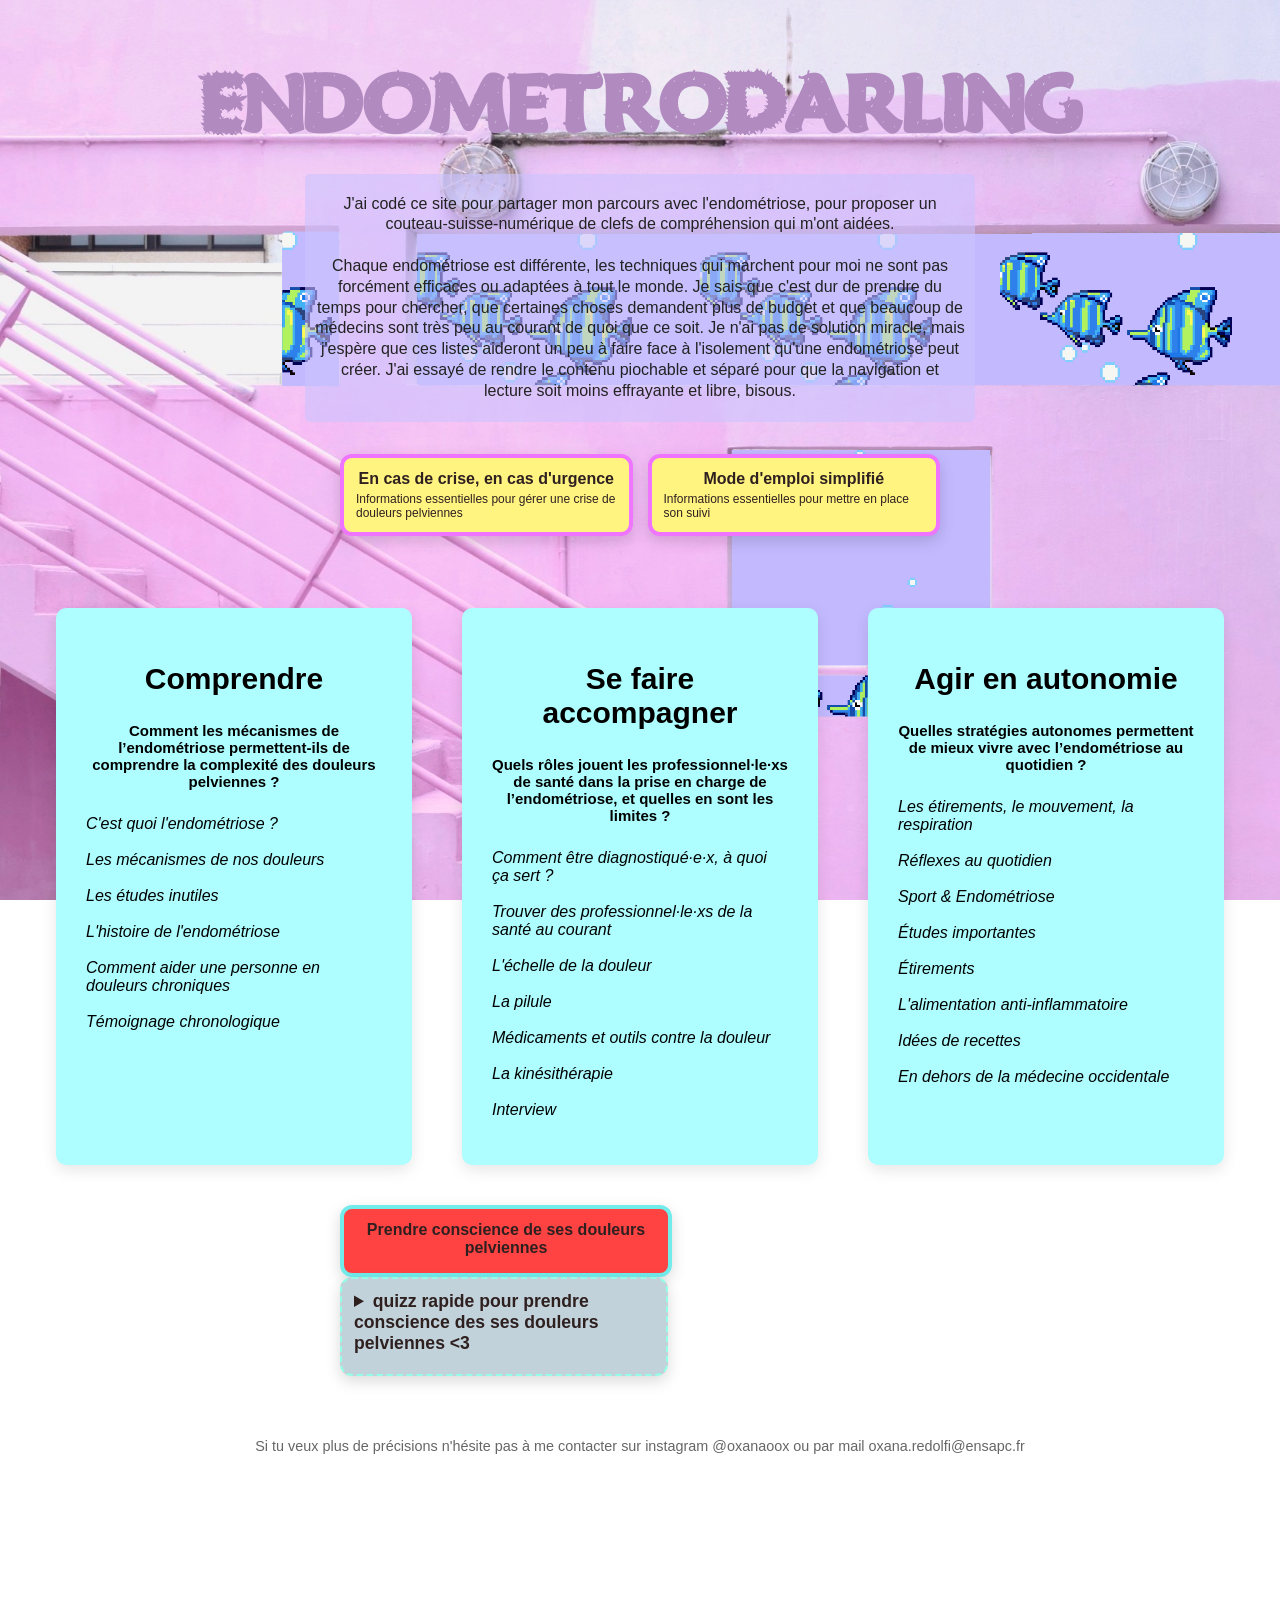
<file: index.html>
<!DOCTYPE html>
<html lang="fr">

<head>
  <meta charset="UTF-8">
  <title>Enlever les bâtons des roues</title>
  <link rel="stylesheet" href="style.css">
</head>

<body class="accueil">

  <div class="fond">
    <div class="fond-couleur-avec-poissons"></div>
    <img src="méduse.gif" alt="méduse qui nage" class="meduse">
    <img src="poissontigre.gif" alt="poissons   encore des poissons" class="poissontigre">
    <img src="Clownfish pink.gif" alt="encore un poisson mais rose lui" class="poissonrose">
    <img src="fishyfish.gif" alt="poisson solitaire qui nage" class="fishyfish">
    <img src="terasse-rose.png" alt="terrasse" class="terrasse-img">
  </div>
  
  <header>
    <h1> EndometroDarling </h1> <br>
    <div>
      <p class="intro">
        J'ai codé ce site pour partager mon parcours avec l'endométriose,
        pour proposer un couteau-suisse-numérique de clefs de compréhension qui m'ont aidées. <br><br>
        Chaque endométriose est différente, les techniques qui marchent pour moi ne sont pas forcément efficaces
        ou adaptées à tout le monde. Je sais que c'est dur de prendre du temps pour chercher,
        que certaines choses demandent plus de budget et que beaucoup de médecins sont très peu au courant
        de quoi que ce soit. Je n'ai pas de solution miracle, 
        mais j'espère que ces listes aideront un peu à faire face à l'isolement
        qu'une endométriose peut créer. J'ai essayé de rendre le contenu piochable 
        et séparé pour que la navigation et lecture soit moins effrayante et libre, bisous.

    </div>
    </p>
  </header>

    <section class="intro-organisation">

    <a href="en cas d'urgence.html" class="introduction important-card">
      <h2>En cas de crise, en cas d'urgence</h2>
      <p>Informations essentielles pour gérer une crise de douleurs pelviennes</p>
    </a>

    <a href="simplifier.html" class="introduction important-card">
      <h2>Mode d'emploi simplifié</h2>
      <p>Informations essentielles pour mettre en place son suivi</p>
    </a>

  </section>

  <main>
    <section class="organisation-principale">

      <a href="comprendre.html" class="trois-chemins">
        <h2>Comprendre</h2>
        <h5>Comment les mécanismes de l’endométriose permettent-ils de comprendre la complexité des douleurs pelviennes
          ?</h5>

        <p><i>C'est quoi l'endométriose ?
            <br><br>Les mécanismes de nos douleurs
            <br><br>Les études inutiles
            <br><br>L'histoire de l'endométriose
            <br><br> Comment aider une personne en douleurs chroniques
            <br><br>Témoignage chronologique</i></p>
      </a>

      <a href="stabiliser.html" class="trois-chemins">
        <h2>Se faire accompagner</h2>
        <h5>Quels rôles jouent les professionnel·le·xs de santé dans la prise en charge de l’endométriose, et quelles en
          sont les limites ?</h5>
        <p><i>Comment être diagnostiqué·e·x, à quoi ça sert ?
            <br><br>Trouver des professionnel·le·xs de la santé au courant
            <br><br>L'échelle de la douleur
            <br><br>La pilule
            <br><br>Médicaments et outils contre la douleur
            <br><br>La kinésithérapie
            <br><br> Interview </i></p>
      </a>

      <a href="gerer.html" class="trois-chemins">
        <h2>Agir en autonomie</h2>
        <h5>Quelles stratégies autonomes permettent de mieux vivre avec l’endométriose au quotidien ?</h5>
        <p><i>Les étirements, le mouvement, la respiration
            <br><br> Réflexes au quotidien 
            <br><br> Sport & Endométriose 
            <br><br> Études importantes 
            <br><br> Étirements
            <br><br> L'alimentation anti-inflammatoire
            <br><br> Idées de recettes
            <br><br> En dehors de la médecine occidentale</i></p>
      </a>

    </section>
  </main>

    <section class="bonus-organisation">
      <a href="prendreconscience.html" class="introduction eho-card">
        <h2>Prendre conscience de ses douleurs pelviennes</h2>
      </a>

    <details class="introduction quizz">
      <summary>quizz rapide pour prendre conscience des ses douleurs pelviennes <3</summary>
      <div id="quizz-contenu">
          <form id="endoQuizz">

            <p>1. As-tu eu mal au ventre pendant tes règles ces 6 derniers mois ?</p>
            <label><input type="radio" name="q1" value="endo"> Oui</label>
            <label><input type="radio" name="q1" value="none"> Non</label>

            <p>2. As-tu déjà eu mal aux jambes ou en bas du dos pendant tes règles ?</p>
            <label><input type="radio" name="q2" value="endo"> Oui</label>
            <label><input type="radio" name="q2" value="none"> Non</label>

            <p>3. As-tu des cycles irréguliers ?</p>
            <label><input type="radio" name="q3" value="endo"> Oui</label>
            <label><input type="radio" name="q3" value="none"> Non</label>

            <p>4. As-tu déjà rêvé·e·x d'arracher l'utérus de ton corps suite à des douleurs ?</p>
            <label><input type="radio" name="q4" value="endo"> Oui</label>
            <label><input type="radio" name="q4" value="none"> Non</label>

            <p>5. As-tu des douleurs quand tu fais caca ?</p>
            <label><input type="radio" name="q5" value="endo"> Oui</label>
            <label><input type="radio" name="q5" value="none"> Non</label>

            <p>6. As-tu parfois l'impression qu'on te plante des épées dans le rectum alors que tu ne bouges pas ?</p>
            <label><input type="radio" name="q6" value="endo"> Oui c'est horrible</label>
            <label><input type="radio" name="q6" value="none"> Non wtf</label>

            <p>7. As tu parfois envie d'uriner très souvent même si tu viens d'uriner ?</p>
            <label><input type="radio" name="q7" value="endo"> oui</label>
            <label><input type="radio" name="q7" value="none"> non ça va</label>

            <p>8. As-tu parfois la sensation d'être un robot rouillé ?</p>
            <label><input type="radio" name="q8" value="endo"> Oui c'est horrible</label>
            <label><input type="radio" name="q8" value="none"> Non wtf</label>


            <p>9. T'es tu déjà demandé·e·x si tu avais de l'endométriose ?</p>
            <label><input type="radio" name="q9" value="endo"> Oui lol </label>
            <label><input type="radio" name="q9" value="none"> Non lol</label>


            <button type="button" onclick="getEndoResult()">Voir le résultat</button>
            <div id="endoResult"></div>
          <div class="fleche-fermeture">▲ réduire</div>
        </form>
    </div>
    </details>
    </section>

  <footer>
    <p> Si tu veux plus de précisions n'hésite pas à me contacter sur instagram @oxanaoox ou par mail
      oxana.redolfi@ensapc.fr</p>
  </footer>
  <script>


    function getEndoResult() {
      const form = document.getElementById('endoQuizz');
      const resultDiv = document.getElementById('endoResult');
      let score = 0;

      const formData = new FormData(form);
      for (let value of formData.values()) {
        if (value === "endo") score++;
      }

      if (score >= 3) {
        resultDiv.innerHTML = "dsl bb tu as des douleurs pelviennes il faut que tu t'en occupes";
      } else {
        resultDiv.innerHTML = "trop stylé tout va bien pour l'instant";
      }
    }
  </script>
  <script>
    document.addEventListener("DOMContentLoaded", function() {
    
      document.querySelectorAll(".fleche-fermeture").forEach(arrow => {
        arrow.addEventListener("click", function() {
          this.closest("details").removeAttribute("open");
          window.scrollTo({ top: 0, behavior: "smooth" });
        });
      });
    
    });
  </script>
  <script src="glitter.js"></script>

</body>

</html>
</file>
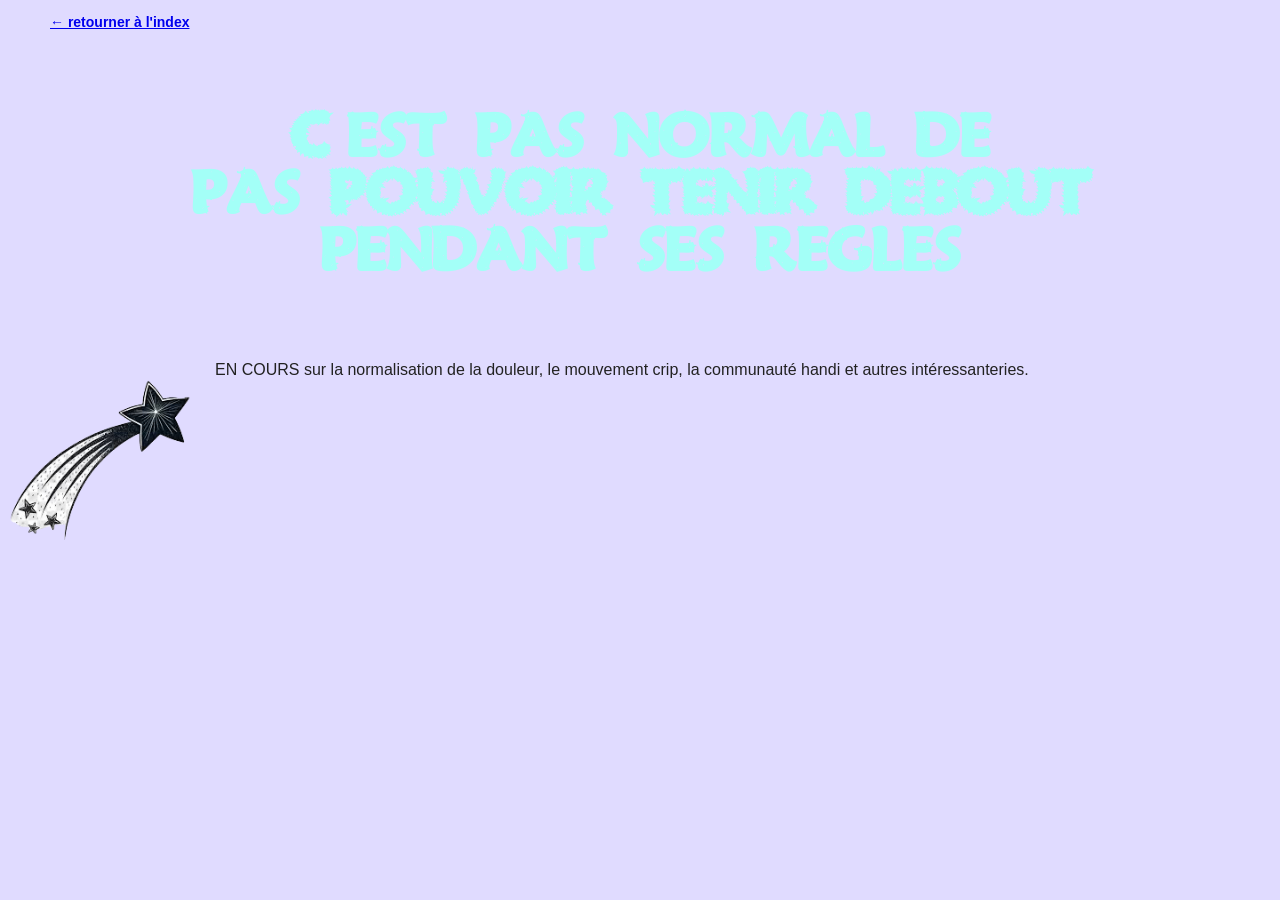
<file: prendreconscience.html>
<!DOCTYPE html>
<html lang="fr">
<head>
  <meta charset="UTF-8">
  <title>à propos de douleurs</title>
  <link rel="stylesheet" href="style.css">
</head>

<body>

  <h3><a href="index.html">← retourner à l'index</a></h3>
  <h4>
    C'est pas normal de <br>
    pas POUVOIR TENIR DEBOUT <br>
    pendant ses regles
  </h4>

      <p>
        <img src="etoile-filante.png" alt="étoiles filantes" class="petites-images-cases-gauche">

EN COURS sur la normalisation de la douleur, le mouvement crip, la communauté handi et autres intéressanteries.
</p>
      
      <script src="glitter.js"></script>
      <script>
        document.addEventListener("DOMContentLoaded", function() {
        
          document.querySelectorAll(".fleche-fermeture").forEach(arrow => {
            arrow.addEventListener("click", function() {
              this.closest("details").removeAttribute("open");
            });
          });
        
        });
        </script>
      </body>
      </html>
</file>
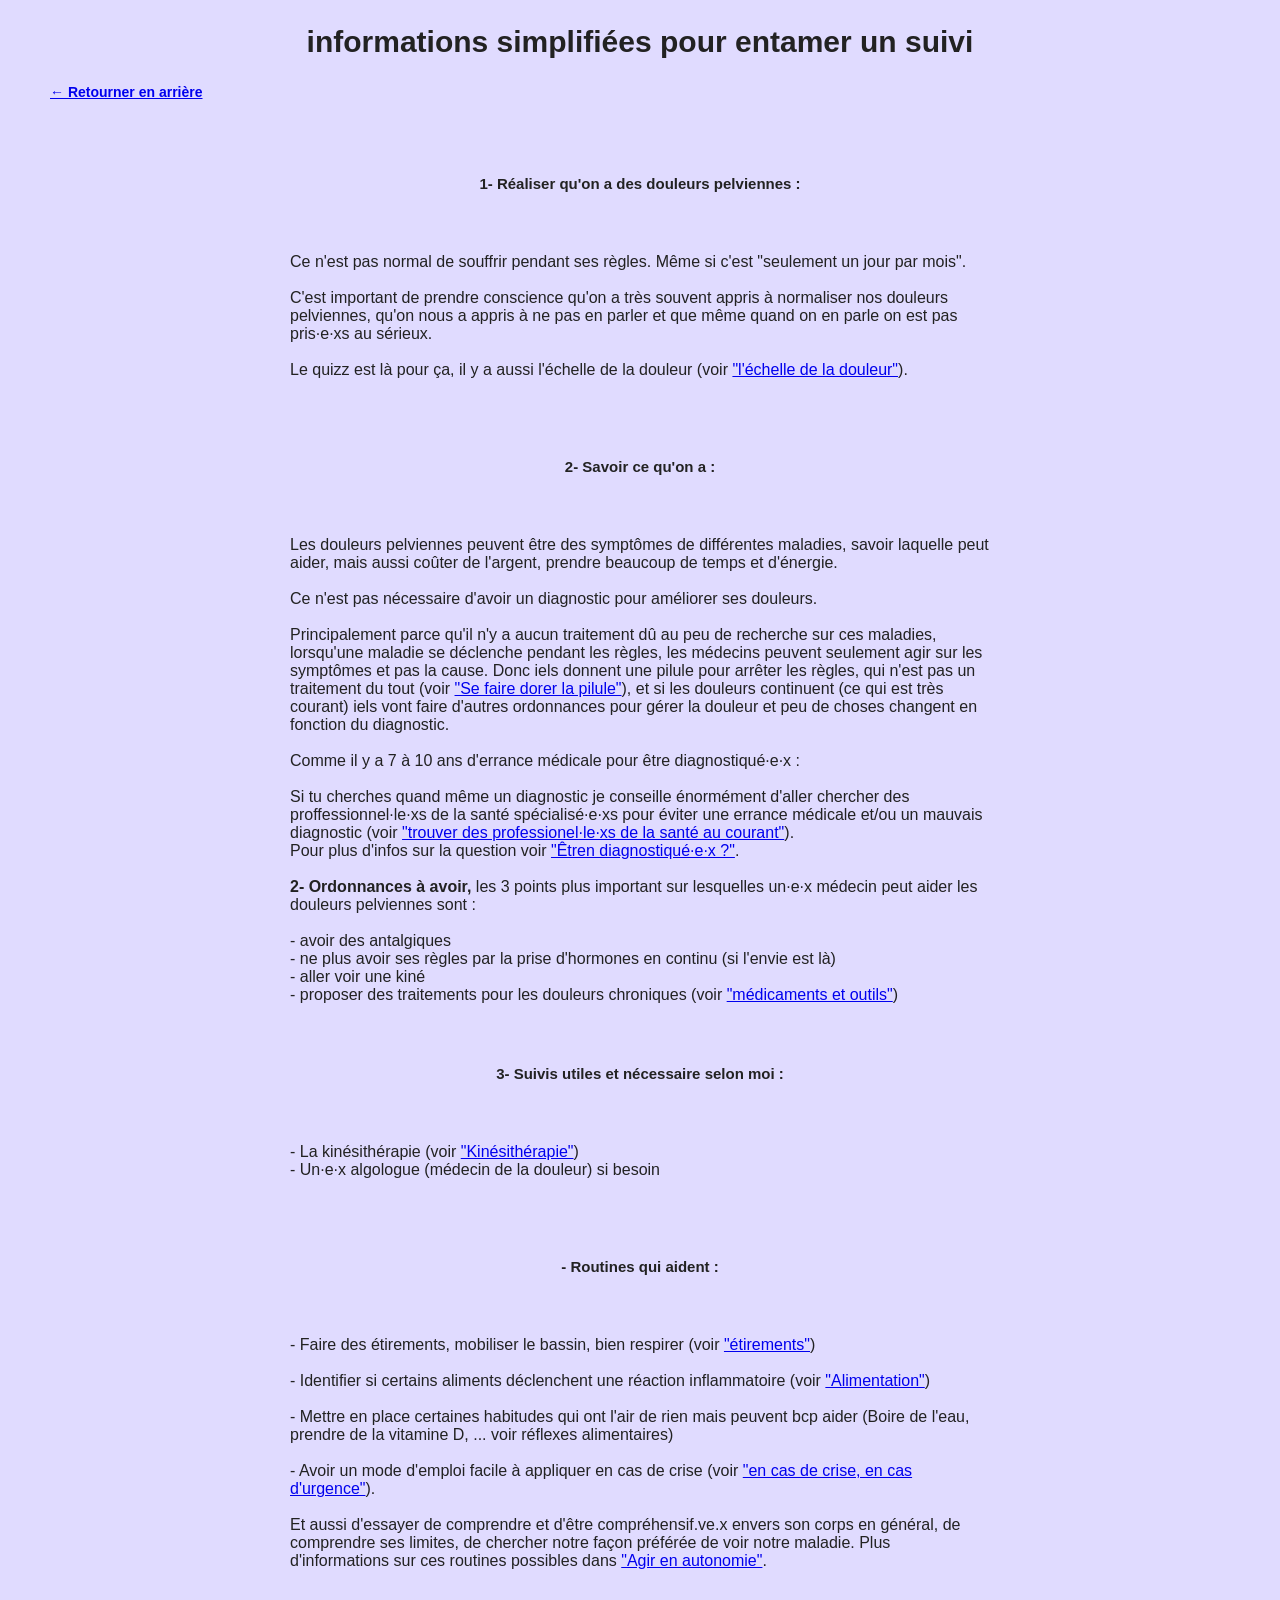
<file: simplifier.html>
<!DOCTYPE html>
<html lang="fr">
<head>
    <meta charset="UTF-8">
    <title>mode d'emploi simplifié</title>
    <link rel="stylesheet" href="style.css">

</head>

<body>
    <h2>informations simplifiées pour entamer un suivi</h2>
    <h3><a href="index.html">← Retourner en arrière</a></h3>
<main>
  <section class="tools">
  <br><br><p>
    <h5>1- Réaliser qu'on a des douleurs pelviennes : </h5><br><br>
    Ce n'est pas normal de souffrir pendant ses règles. Même si c'est "seulement un jour par mois".<br><br>

    C'est important de prendre conscience qu'on a très souvent appris à normaliser nos douleurs pelviennes,
    qu'on nous a appris à ne pas en parler et que même quand on en parle on est pas pris·e·xs au sérieux.<br><br>

    Le quizz est là pour ça, il y a aussi l'échelle de la douleur (voir <a href="stabiliser">"l'échelle de la douleur"</a>).<br><br>
    <br><br>
      
    <h5>2- Savoir ce qu'on a :</h5><br><br>

    Les douleurs pelviennes peuvent être des symptômes de différentes maladies, 
    savoir laquelle peut aider, mais aussi coûter de l'argent, prendre beaucoup de temps et d'énergie. <br><br>

    Ce n'est pas nécessaire d'avoir un diagnostic pour améliorer ses douleurs. <br><br>
    
    Principalement parce qu'il n'y a aucun 
    traitement dû au peu de recherche sur ces maladies, lorsqu'une maladie se déclenche pendant les règles, les médecins
    peuvent seulement agir sur les symptômes et pas la cause. Donc iels donnent une pilule pour arrêter les règles,
    qui n'est pas un traitement du tout (voir <a href="stabiliser">"Se faire dorer la pilule"</a>), et si les douleurs continuent 
    (ce qui est très courant) iels vont faire d'autres ordonnances pour gérer la douleur et peu de choses changent en fonction du diagnostic.<br><br>

    Comme il y a 7 à 10 ans d'errance médicale pour être diagnostiqué·e·x :<br><br>
    Si tu cherches quand même un diagnostic je conseille énormément d'aller chercher des proffessionnel·le·xs de la santé 
    spécialisé·e·xs pour éviter une errance médicale et/ou un mauvais diagnostic (voir <a href="stabiliser.html">"trouver des professionel·le·xs de la santé au courant"</a>).<br>
    Pour plus d'infos sur la question voir <a href="stabiliser.html"> "Êtren diagnostiqué·e·x ?"</a>.
      <br><br>
   
    <b>2- Ordonnances à avoir,</b> les 3 points plus important sur lesquelles un·e·x médecin peut aider les douleurs pelviennes sont :<br><br>
    - avoir des antalgiques <br>
    - ne plus avoir ses règles par la prise d'hormones en continu (si l'envie est là)<br>
    - aller voir une kiné <br>
    - proposer des traitements pour les douleurs chroniques (voir <a href="stabiliser.html">"médicaments et outils"</a>)
<br><br><br>

    <h5>3- Suivis utiles et nécessaire selon moi :</h5><br><br>
    - La kinésithérapie (voir <a href="stabiliser.html">"Kinésithérapie"</a>)<br>
    - Un·e·x algologue (médecin de la douleur) si besoin <br>
<br><br><br>

    <h5>- Routines qui aident :</h5><br><br>
      
    - Faire des étirements, mobiliser le bassin, bien respirer (voir <a href="gerer.html">"étirements"</a>)<br><br>
      
    - Identifier si certains aliments déclenchent une réaction inflammatoire (voir <a href="gerer.html">"Alimentation"</a>)<br><br>
      
    - Mettre en place certaines habitudes qui ont l'air de rien mais peuvent bcp aider (Boire de l'eau, prendre de la vitamine D, ... voir réflexes alimentaires)<br><br>
      
    - Avoir un mode d'emploi facile à appliquer en cas de crise (voir <a href="en cas d'urgence.html">"en cas de crise, en cas d'urgence"</a>).<br><br>

      Et aussi d'essayer de comprendre et d'être compréhensif.ve.x envers son corps en général, de comprendre ses limites, 
      de chercher notre façon préférée de voir notre maladie.

      Plus d'informations sur ces routines possibles dans <a href="stabiliser.html">"Agir en autonomie"</a>.
            
            </p>
      
    </section>
  </main>
</body>
</html>
</file>
<file: style.css>
body { 
  font-family: "Helvetica Neue", sans-serif; 
  background-color: #ccc3ff98; 
  color: #222; 
  margin: 0; 
 
}
@font-face {
  font-family: "Razzle-Dazzle";
  src: url("Razzle\ Dazzle\ Regular_5116.ttf") format("truetype");
}
.fond {
  position: fixed; 
  top: 0;
  left: 0;
  width: 100%;
  height: 100%;
  z-index: -1; 
  overflow: hidden;
}

body.accueil { 
  background-color: transparent; 
  background-image: none;
  padding: 0 1rem 1000px 1rem; 
}

body.stabiliser {
  background-image : url("pelvic\ floor\ muscles.png");
}

.fondpigeon {
  position: fixed;
  top:20px;
  left: 0;
  right: O;
  bottom: O;
  background-image: url("pigeonfix.tiff");
  background-repeat: no-repeat;
  background-position: center;
  background-size: cover;
  z-index: -1;
  pointer-events: none;
}

header, main {
  display: block;
  z-index: 10; 
}

.organisation-principale {
  display: grid;
  grid-template-columns: repeat(auto-fit, minmax(250px, 1fr));
  gap: 50px;
  padding: 40px;
}

.trois-chemins {
  display: block;
  padding: 30px;
  background: #aefeff;
  border-radius: 10px;
  text-decoration: none;
  color: black;
  box-shadow: 0 5px 15px rgba(0,0,0,0.1);
}

.trois-chemins:hover {
  transform: translateY(-5px);
}

.fleche-fermeture {
  text-align: right;
  margin-top: 20px;
  cursor: pointer;
  font-size: small;
  opacity: 1;
}


.important-card {
  background: #fff480;
  border: 4px solid #ef74ff;
}

.eho-card {
  background: #ff4343;
  border: 4px solid #72ebeb;
}

h2.eho-card {
  color: #72ebeb;
}


.quizz {
  background: #c2d2da;
  border: 2px dashed #93ffe6;
}

h1 {
  font-family: Razzle-Dazzle;
  font-size: 80px;
  color: #b18bc0;
  margin-bottom: 0.5rem;
}

h2 {
  font-size: 30px;
  font-family:'Lucida Sans', 'Lucida Sans Regular', 'Lucida Grande', 'Lucida Sans Unicode' Verdana, serif;
  text-align:center;
}

h3{
  font-size: 14px;
  text-indent: 50px;
}

h4{
  font-size: 60px;
  font-family: Razzle-Dazzle;
  color:#a3fff7;
  text-align: center;
}

.petit{
  font-size: 10px;
}

h5{
  text-align: center;
  font-size: 15px;
}

h6{
  font-size: 14px;
  text-align : right;
  margin-right: 50px;
}


.intro {
  background-color: #ccc3ff98;
  font-size: 1rem;
  max-width: 650px;
  margin: 0 auto;
  line-height: 1.3;
  padding: 20px 10px;
  border-radius: 5px;
}


details {
  background-color: rgba(184, 222, 242, 0.552);
  border: 1px solid #432727;
  border-radius: 10px;
  padding: 0.75rem 1rem;
  margin-bottom: 1rem;
  pointer-events: auto;
  z-index: 9;
}

details[open] {
  background-color:#cedbfbfd;
}

details.summary {
  background-image: url('tournesols-desordre-fond-vert.webp');
  border: 2px #f589f6;
  border-radius: 6px;
}

details.tournesols[open] {
  background-color: #a8ff98;
  background-image: url('autre-tournesol.png');
  background-size: 1000px;
}

summary {
  font-weight: bold;
  font-size: 1.1rem;
  margin-bottom: 0.5rem;
  cursor: pointer;
  z-index: 11;
}

footer {
  text-align: center;
  padding: 1rem;
  font-size: 0.9rem;
  color: #666;
}

#endoQuizz p {
  margin-top: 1rem;
  font-weight: bold;
  color: #4b2e2e;
}

#endoQuizz label {
  display: block;
  margin-left: 1.5rem;
  margin-bottom: 0.3rem;
  cursor: pointer;
}


.special-card.quizz {
  grid-column: 1 / -1;
}

@media (max-width: 700px) {

  .trois-chemins {
    grid-template-columns: 1fr;
    padding: 20px;
  }

  .intro-organisation {
    grid-template-columns: 1fr;
    padding: 0 20px 30px;
  }
}

#endoResult {
  margin-top: 1rem;
  font-weight: bold;
  text-align: center;
  color: #4a2525;
}

pre {
  white-space: pre-wrap;
  word-break: break-word;
}

.intro-organisation {
  display: grid;
  grid-template-columns: repeat(2, 1fr);
  gap: 15px;
  max-width: 600px;
  margin: 0 auto 2rem;
}

.bonus-organisation {
  display: center;
  gap: 15px;
  max-width: 600px;
  margin: 0 auto 2rem;
}

.introduction {
  max-width: 300px;
  display: block;
  text-decoration: none;
  color: rgb(47, 32, 32);
  box-shadow: 0 5px 15px rgba(0,0,0,0.15);
  padding: 12px;
  border-radius: 12px;
}

.introduction h2 {
  font-size: 1rem;
  margin: 0 0 4px;
}

.introduction p {
  font-size: 0.75rem;
  margin: 0;
}

.fond-couleur-avec-poissons {
  position: absolute;
  top: 0;
  left: 0;
  width: 100%;
  height: 100%;
  z-index: 1;
  background-color: #9b8aff98;
  background-image: url("poissonpx.gif");
  background-repeat: repeat;
  background-size: 300px auto;
  background-position: 100px 70px; 
}

.poissontigre {
  position: absolute;
  right: 80px;
  top: 60%;    
  width: 250px; 
  height: auto;
  z-index: 4; 
  animation: droite-gauche 5s linear infinite;
  pointer-events: none;
}

@keyframes droite-gauche {
  0% {
    transform: translateX(0);
  }
  100% {
    transform: translateX(-500px); 
  }
}


.poissonrose {
  position: absolute;
  right: -150px; 
  top: 100px;
  width: 150px; 
  height: auto;
  z-index: 5; 
  animation: droite-gauche-lent 20s linear infinite;
  pointer-events: none;
}

@keyframes droite-gauche-lent {
  0% {
    transform: translateX(0px); 
    right: -150px; 
  }
  100% {
    transform: translateX(-1500px); 
  }
}

.fishyfish {
  position: absolute;
  right: -300px; 
  top: 80px;
  width: 200px; 
  height: auto;
  z-index: 2; 
  animation: deplace-droite-gauche 7s linear infinite;
  pointer-events: none;
}

@keyframes deplace-droite-gauche {
  0% {
    transform: translateX(0); 
    right: -300px; 
  }
  100% {
    transform: translateX(-1500px); 
  }
}

.meduse {
  position: absolute;
  right: 300px; 
  top: 700px;
  width: 150px; 
  height: auto;
  z-index: 2; 
  animation: haut-bas 4s linear infinite;
  pointer-events: none;
}

@keyframes haut-bas {
  0% {
    transform: translateY(0px); 
    top: 700px; 
  }
  100% {
    transform: translateY(-700px); 
  }
}

.terrasse-img {
  position: absolute;
  top: 0;
  left: 0;
  width: 100%;
  height: 100%;
  object-fit: cover; 
  z-index: 6; 
  pointer-events: none; 
}

.med-button {
  display: block;
  width: fit-content;
  margin: 1rem auto;
  padding: 0.5rem 1.5rem;
  border-radius: 0px;
  background-color: #87faab;
  color: rgb(81, 44, 44);
  border-radius: 3px;
  text-decoration: none;
  font-weight: bold;
}

.med-button:hover {
  background-color: #dcdddd;
}


header {
  text-align: center;
  padding: 1rem 1rem 1rem;
}


.tools {
  max-width: 700px;
  margin: 0 auto 4rem;
}

.tools h2 {
  text-align: center;
  color: #503630;
  margin-bottom: 1rem;
}

.tooltip {
  position: relative;
  display: inline-block;
  cursor: help;
  text-decoration: dotted underline;
}

.tooltip .tooltiptext {
  visibility: hidden;
  opacity: 0;
  width: max-content;
  max-width: 200px;
  background-color: #cefad2;
  color: #372929;
  text-align: left;
  border: 1px solid #445e3d;
  border-radius: 4px;
  padding: 6px 8px;
  position: absolute;
  z-index: 10;
  bottom: 100%;
  left: 50%;
  transform: translateX(-50%);
  transition: opacity 0.3s;
  font-size: 0.8em;
  box-shadow: 0 2px 5px rgba(0,0,0,0.1);
}

.tooltip:hover .tooltiptext {
  visibility: visible;
  opacity: 1;
}


#car {
  position: fixed;
  bottom: -10px;
  right: -100px;
  font-size: 40px;
  cursor: pointer;
  transition: transform 1s ease;
}

  .sparkle {
    position: fixed;
    width: 4px;
    height: 5px;
    background: rgb(136, 253, 255);
    border-radius: 10%;
    pointer-events: none;
  
    animation: explode 1.3s ease-out forwards;
  }
  
  @keyframes explode {
    0% {
      transform: translate(0,0) scale(1);
      opacity: 1;
    }
  
    100% {
      transform: translate(var(--dx), var(--dy)) scale(0);
      opacity: 0;
    }
  }

.marteau {
  position: absolute;
  top: 300px;
  right: 100px;
  width: 60px;
  height: auto;
  z-index: 70;
}

.cardog {
  width: 220px;
  height: auto;

}
  
.conteneur-pigeon {
  position: absolute;
  left: -150px;
  top: 600px;
  width: 200px;
  height: auto;
  animation: gauche-droite 17.30s linear infinite;
  transform-style: preserve-3d; 
  z-index: 100;
}

.pigeon {
  width: 100%;
  height: auto;
  display: block;
  cursor: pointer;
  z-index:100;
  position: relative;
}

.reaction-img-fixe {
  position: absolute; 
  width: 30px;
  height: auto;
  pointer-events: none; 
  animation: popIn 0.3s ease-out; 
  z-index: 100;
}


@keyframes gauche-droite {
  0% { transform: translateX(0px); }
  100% { transform: translateX(1600px); }
}

@keyframes popIn {
  0% { transform: scale(0); opacity: 0; }
  100% { transform: scale(1); opacity: 1; }
}

.nageuse {
  position: absolute;
  left: -10px; 
  top: 1680px;
  width: 150px; 
  height: auto;
  z-index: 5; 
  animation: droite-gauche-nage 20s linear infinite;
  pointer-events: none;
}

@keyframes droite-gauche-nage {
  0% {
    transform: translateX(0px); 
    left: -10px; 
  }
  100% {
    transform: translateX(1300px); 
  }
}



.tvb {
  position: absolute;
  top: -220px;
  right: 100px;
  width: 1000px;
  height: auto;
  pointer-events: none;
}

.schema {
  display:block;
  width: 200px;
  height: auto;
  gap: 20px;
}

.container {
  display: flex;
  flex-wrap: wrap;
  gap: 20px;
  align-items: flex-start;
  margin-top: 20px;
}

.psoas {
  display: block; 
  max-width: 200px; 
  height: auto;
  margin: 20px;
}

.schema-dans-texte {
  flex: 0 0 auto;
  align-items: flex-start;
}

.texte-schema {
  flex: 1 1 300px;
}

.etoiles {
  position: absolute;
  top: 0px;
  left: 500px;
  width: 500px;
  height: 150px;
  pointer-events: none;
}

.good-dog {
  position: absolute;
  top: -10px;
  right: 186px;
  width: 550px;
  height: auto;
  pointer-events: none;
}

.petites-images-cases-gauche {
  float: left;
  width: 200px;
  height: auto;
  margin-right: 15px;
  pointer-events: none;
}

.petites-images-cases-droite {
  float: right;
  width: 200px;
  height: auto;
  margin-right: 15px;
  pointer-events: none;
}

.k-taping{
  position: static;
  width:660px;
  height: auto;
  pointer-events: none;
}

.oeufs {
  float: center;
  width: 100px;
  height: auto;
  margin-right: 15px;
  pointer-events: none;
}

.etirr {
  float: left;
  width: 100px;
  height: auto;
  margin-right: 33px;
  pointer-events: none;
}

.etirrd {
  float: right;
  width: 100px;
  height: auto;
  margin-left: 33px;
  pointer-events: none;
}

.etirrg {
  float: left;
  width: 140px;
  height: auto;
  margin-right: 33px;
  pointer-events: none;
}

.etirrgd {
  float: right;
  width: 140px;
  height: auto;
  margin-left: 33px;
  pointer-events: none;
}

.recettes {
  float: right;
  width: 400px;
  height: auto;
  margin-right: -200px;
  pointer-events: none;
}

.recettes-petites {
  float: right;
  width: 300px;
  height: auto;
  margin-right: -250px;
  pointer-events: none;
}

.recettes-gauche {
  float: left;
  width: 400px;
  height: auto;
  margin-left: -300px;
  pointer-events: none;
}

.moi-échelle {
  position: absolute;
  width: 60px;
  height: auto;
  pointer-events: none;
}

img {
  -webkit-user-drag: none;
  -moz-user-drag: none;
  -webkit-user-select: none;
  -moz-user-select: none;
  user-select: none;
}
</file>
